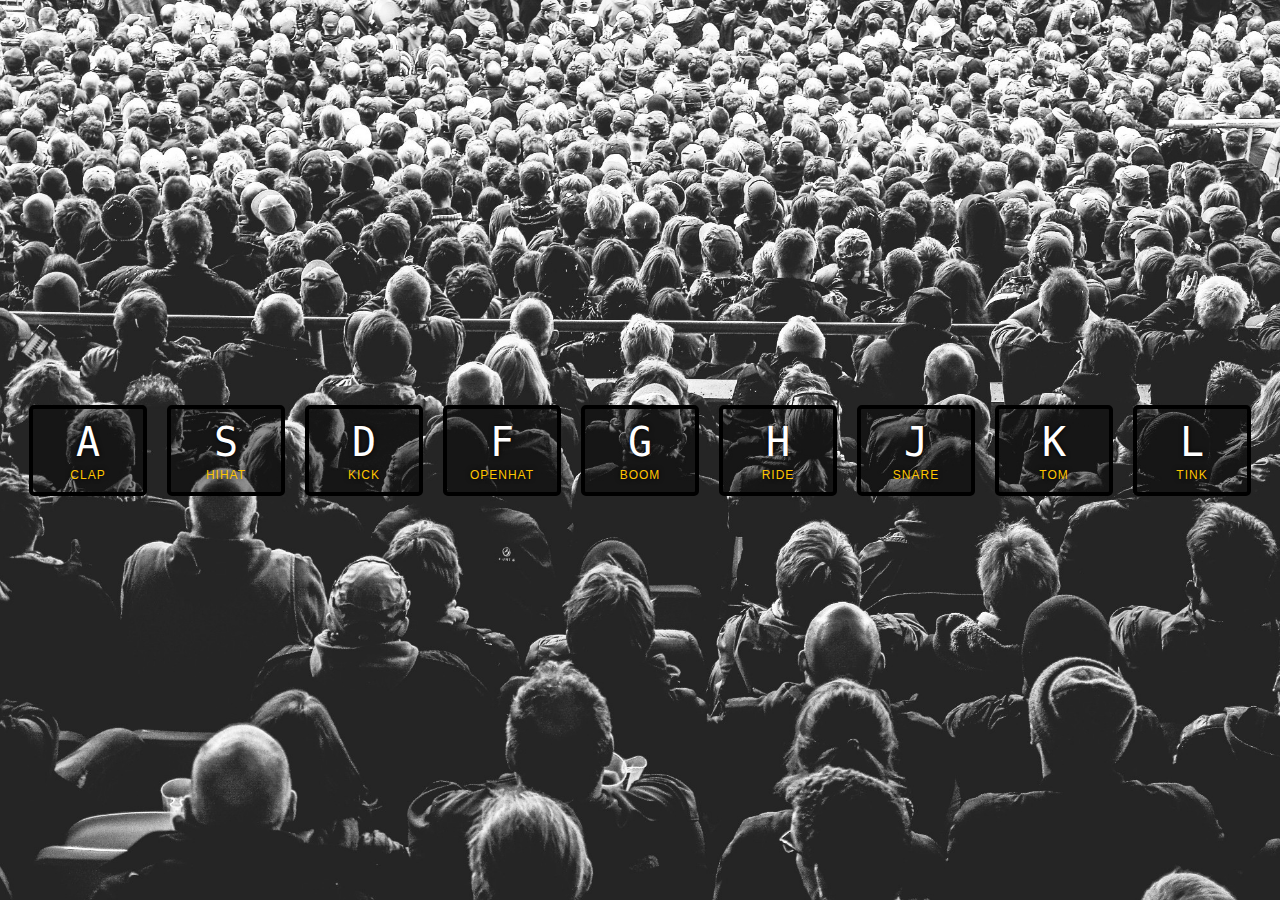
<file: 01-drum-kit/index.html>
<!DOCTYPE html>
<html lang="en">
<head>
  <meta charset="UTF-8">
  <title>JS Drum Kit</title>
  <link rel="stylesheet" href="public/style.css">
</head>
<body>


  <div class="keys">
    <div data-key="65" class="key">
      <kbd>A</kbd>
      <span class="sound">clap</span>
    </div>
    <div data-key="83" class="key">
      <kbd>S</kbd>
      <span class="sound">hihat</span>
    </div>
    <div data-key="68" class="key">
      <kbd>D</kbd>
      <span class="sound">kick</span>
    </div>
    <div data-key="70" class="key">
      <kbd>F</kbd>
      <span class="sound">openhat</span>
    </div>
    <div data-key="71" class="key">
      <kbd>G</kbd>
      <span class="sound">boom</span>
    </div>
    <div data-key="72" class="key">
      <kbd>H</kbd>
      <span class="sound">ride</span>
    </div>
    <div data-key="74" class="key">
      <kbd>J</kbd>
      <span class="sound">snare</span>
    </div>
    <div data-key="75" class="key">
      <kbd>K</kbd>
      <span class="sound">tom</span>
    </div>
    <div data-key="76" class="key">
      <kbd>L</kbd>
      <span class="sound">tink</span>
    </div>
  </div>
  <audio data-key="65" src="public/sounds/clap.wav"></audio>
  <audio data-key="83" src="public/sounds/hihat.wav"></audio>
  <audio data-key="68" src="public/sounds/kick.wav"></audio>
  <audio data-key="70" src="public/sounds/openhat.wav"></audio>
  <audio data-key="71" src="public/sounds/boom.wav"></audio>
  <audio data-key="72" src="public/sounds/ride.wav"></audio>
  <audio data-key="74" src="public/sounds/snare.wav"></audio>
  <audio data-key="75" src="public/sounds/tom.wav"></audio>
  <audio data-key="76" src="public/sounds/tink.wav"></audio>
  
<script type="module" src="./src/init/index.js"></script>
</body>
</html>
</file>
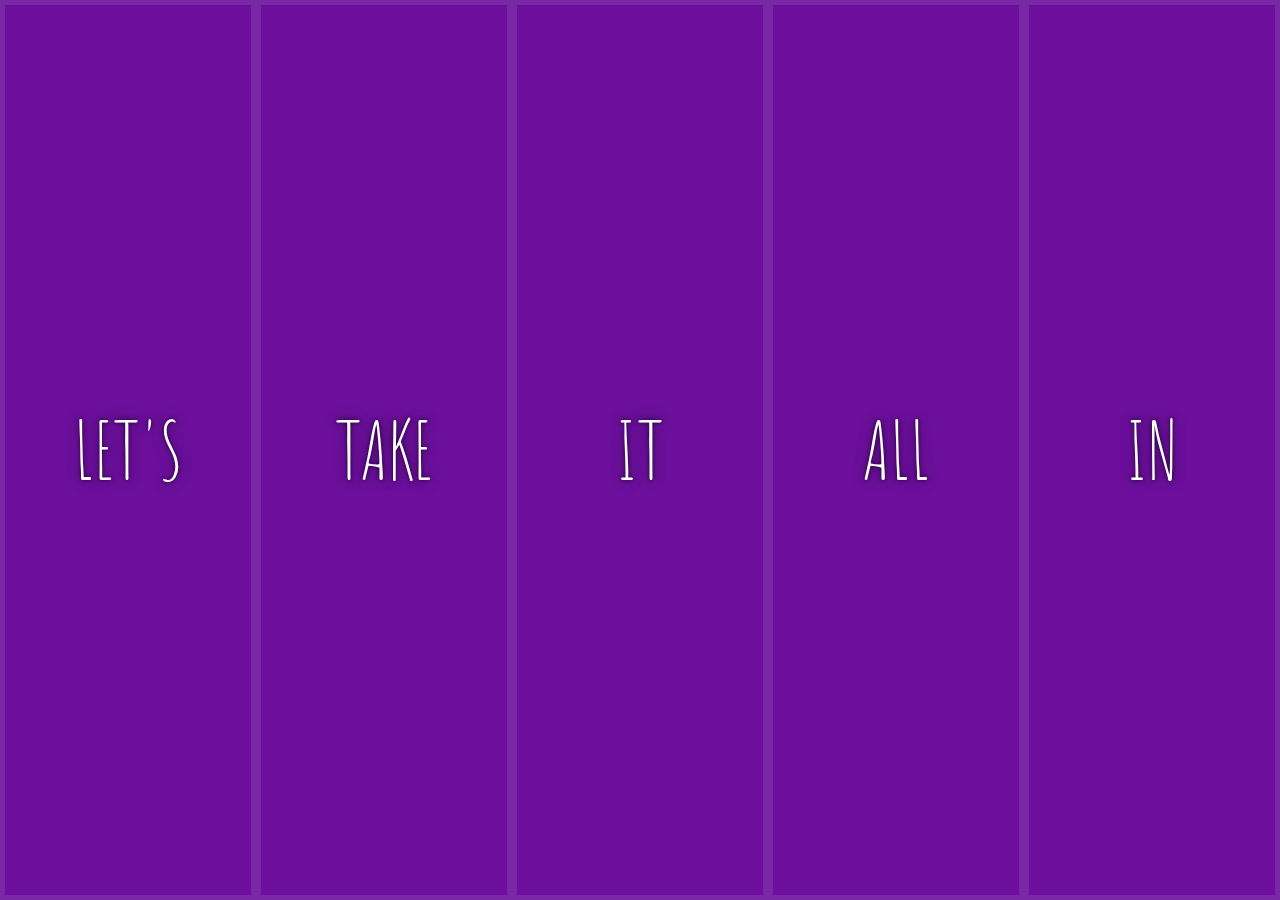
<file: 03-flex-panel-gallery/index.html>
<!DOCTYPE html>
<html lang="en">
  <head>
    <meta charset="UTF-8" />
    <title>Flex Panels 💪</title>
    <link
      href="https://fonts.googleapis.com/css?family=Amatic+SC"
      rel="stylesheet"
      type="text/css"
    />

    <link rel="stylesheet" href="public/style.css" />
  </head>
  <body>
    <style></style>

    <div class="panels">
      <div class="panel panel1">
        <p>Hey</p>
        <p>Let's</p>
        <p>Dance</p>
      </div>
      <div class="panel panel2">
        <p>Give</p>
        <p>Take</p>
        <p>Receive</p>
      </div>
      <div class="panel panel3">
        <p>Experience</p>
        <p>It</p>
        <p>Today</p>
      </div>
      <div class="panel panel4">
        <p>Give</p>
        <p>All</p>
        <p>You can</p>
      </div>
      <div class="panel panel5">
        <p>Life</p>
        <p>In</p>
        <p>Motion</p>
      </div>
    </div>

    <script type="module" src="./src/init/index.js"></script>
  </body>
</html>
</file>
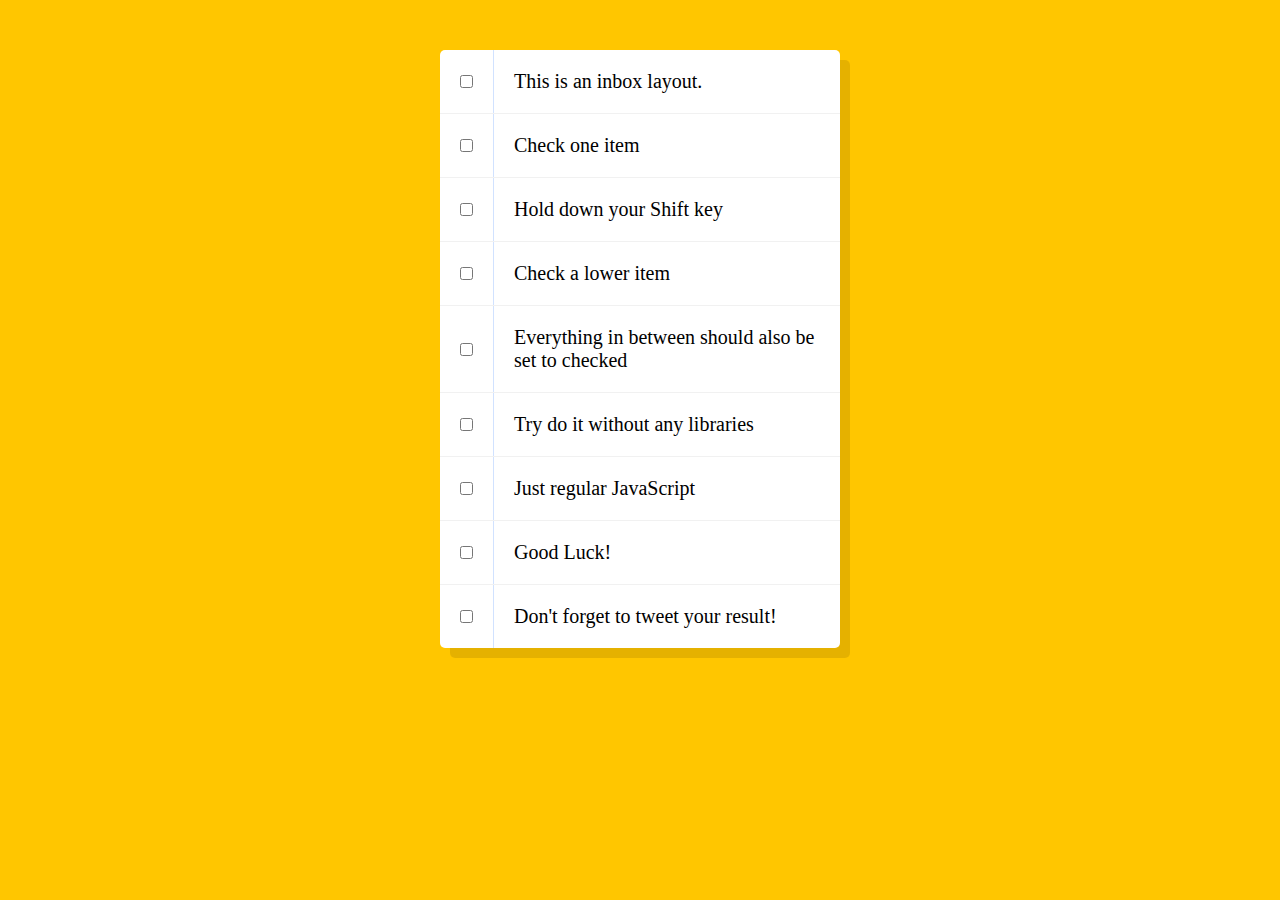
<file: 04-hold-shift-bx/index.html>
<!DOCTYPE html>
<html lang="en">
  <head>
    <meta charset="UTF-8" />
    <title>Hold Shift to Check Multiple Checkboxes</title>
    <link rel="stylesheet" href="./public/style.css" />
  </head>
  <body>
    <!--
   The following is a common layout you would see in an email client.
   When a user clicks a checkbox, holds Shift, and then clicks another checkbox a few rows down, all the checkboxes in-between those two checkboxes should be checked.
  -->
    <div class="inbox">
      <div class="item">
        <input type="checkbox" />
        <p>This is an inbox layout.</p>
      </div>
      <div class="item">
        <input type="checkbox" />
        <p>Check one item</p>
      </div>
      <div class="item">
        <input type="checkbox" />
        <p>Hold down your Shift key</p>
      </div>
      <div class="item">
        <input type="checkbox" />
        <p>Check a lower item</p>
      </div>
      <div class="item">
        <input type="checkbox" />
        <p>Everything in between should also be set to checked</p>
      </div>
      <div class="item">
        <input type="checkbox" />
        <p>Try do it without any libraries</p>
      </div>
      <div class="item">
        <input type="checkbox" />
        <p>Just regular JavaScript</p>
      </div>
      <div class="item">
        <input type="checkbox" />
        <p>Good Luck!</p>
      </div>
      <div class="item">
        <input type="checkbox" />
        <p>Don't forget to tweet your result!</p>
      </div>
    </div>

    <script type="module" src="./src/init/index.js"></script>
  </body>
</html>
</file>
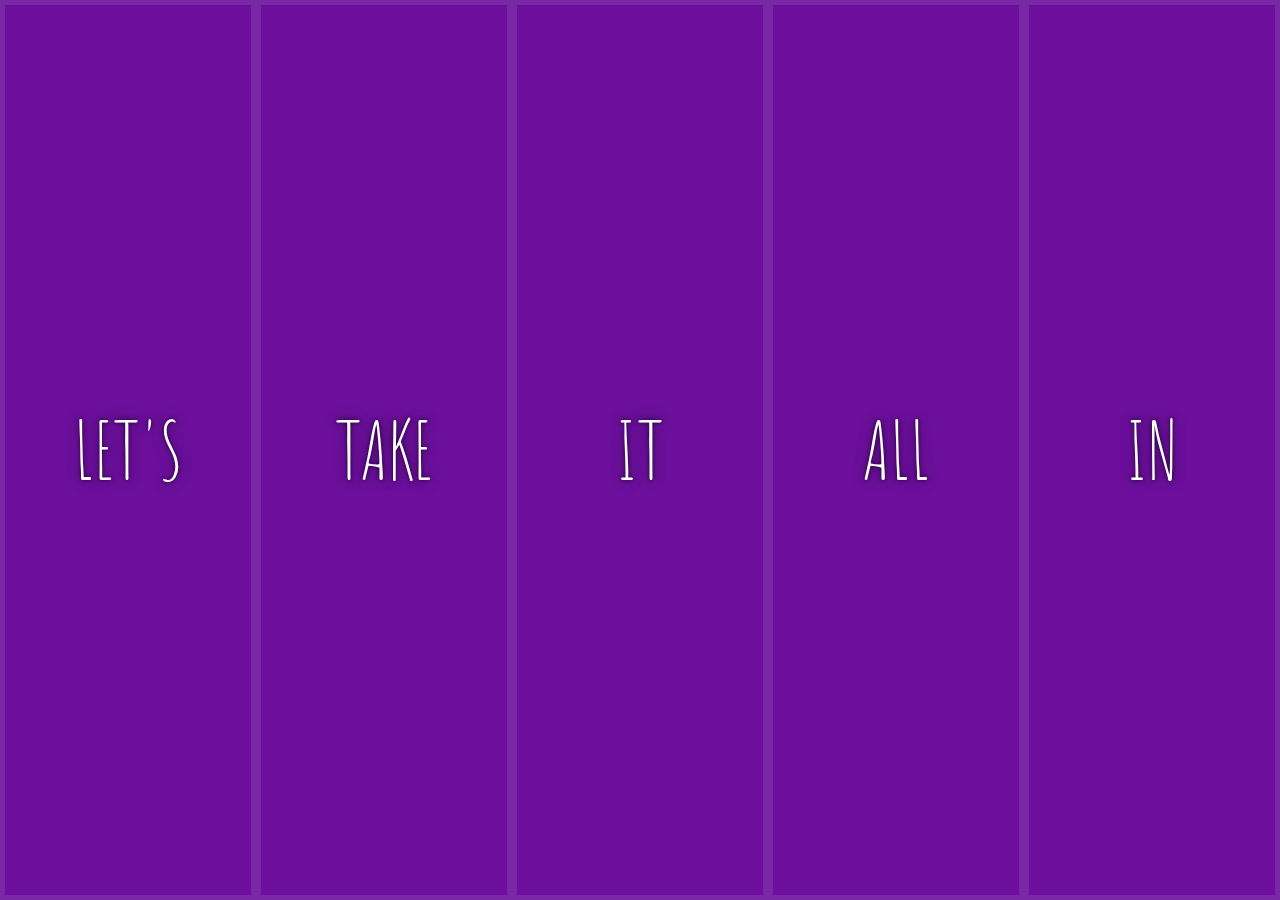
<file: 03-flex-panel-gallery/original.html>
<!DOCTYPE html>
<html lang="en">
  <head>
    <meta charset="UTF-8" />
    <title>Flex Panels 💪</title>
    <link
      href="https://fonts.googleapis.com/css?family=Amatic+SC"
      rel="stylesheet"
      type="text/css"
    />
  </head>
  <body>
    <style>
      html {
        box-sizing: border-box;
        background: #ffc600;
        font-family: "helvetica neue";
        font-size: 20px;
        font-weight: 200;
      }

      body {
        margin: 0;
      }

      *,
      *:before,
      *:after {
        box-sizing: inherit;
      }

      .panels {
        min-height: 100vh;
        overflow: hidden;
        display: flex;
      }

      .panel {
        background: #6b0f9c;
        box-shadow: inset 0 0 0 5px rgba(255, 255, 255, 0.1);
        color: white;
        text-align: center;
        align-items: center;
        /* Safari transitionend event.propertyName === flex */
        /* Chrome + FF transitionend event.propertyName === flex-grow */
        transition: font-size 0.7s cubic-bezier(0.61, -0.19, 0.7, -0.11),
          flex 0.7s cubic-bezier(0.61, -0.19, 0.7, -0.11), background 0.2s;
        font-size: 20px;
        background-size: cover;
        background-position: center;
        flex: 1;
        justify-content: center;
        display: flex;
        flex-direction: column;
      }

      .panel1 {
        background-image: url(https://source.unsplash.com/gYl-UtwNg_I/1500x1500);
      }
      .panel2 {
        background-image: url(https://source.unsplash.com/rFKUFzjPYiQ/1500x1500);
      }
      .panel3 {
        background-image: url(https://images.unsplash.com/photo-1465188162913-8fb5709d6d57?ixlib=rb-0.3.5&q=80&fm=jpg&crop=faces&cs=tinysrgb&w=1500&h=1500&fit=crop&s=967e8a713a4e395260793fc8c802901d);
      }
      .panel4 {
        background-image: url(https://source.unsplash.com/ITjiVXcwVng/1500x1500);
      }
      .panel5 {
        background-image: url(https://source.unsplash.com/3MNzGlQM7qs/1500x1500);
      }

      /* Flex Items */
      .panel > * {
        margin: 0;
        width: 100%;
        transition: transform 0.5s;
        flex: 1 0 auto;
        display: flex;
        justify-content: center;
        align-items: center;
      }

      .panel > *:first-child {
        transform: translateY(-100%);
      }
      .panel.open-active > *:first-child {
        transform: translateY(0);
      }
      .panel > *:last-child {
        transform: translateY(100%);
      }
      .panel.open-active > *:last-child {
        transform: translateY(0);
      }

      .panel p {
        text-transform: uppercase;
        font-family: "Amatic SC", cursive;
        text-shadow: 0 0 4px rgba(0, 0, 0, 0.72), 0 0 14px rgba(0, 0, 0, 0.45);
        font-size: 2em;
      }

      .panel p:nth-child(2) {
        font-size: 4em;
      }

      .panel.open {
        flex: 5;
        font-size: 40px;
      }

      @media only screen and (max-width: 600px) {
        .panel p {
          font-size: 1em;
        }
      }
    </style>

    <div class="panels">
      <div class="panel panel1">
        <p>Hey</p>
        <p>Let's</p>
        <p>Dance</p>
      </div>
      <div class="panel panel2">
        <p>Give</p>
        <p>Take</p>
        <p>Receive</p>
      </div>
      <div class="panel panel3">
        <p>Experience</p>
        <p>It</p>
        <p>Today</p>
      </div>
      <div class="panel panel4">
        <p>Give</p>
        <p>All</p>
        <p>You can</p>
      </div>
      <div class="panel panel5">
        <p>Life</p>
        <p>In</p>
        <p>Motion</p>
      </div>
    </div>

    <script>
      const panels = document.querySelectorAll(".panel");

      function toggleOpen() {
        console.log("Hello");
        this.classList.toggle("open");
      }

      function toggleActive(e) {
        console.log(e.propertyName);
        if (e.propertyName.includes("flex")) {
          this.classList.toggle("open-active");
        }
      }

      panels.forEach((panel) => panel.addEventListener("click", toggleOpen));
      panels.forEach((panel) =>
        panel.addEventListener("transitionend", toggleActive)
      );
    </script>
  </body>
</html>
</file>
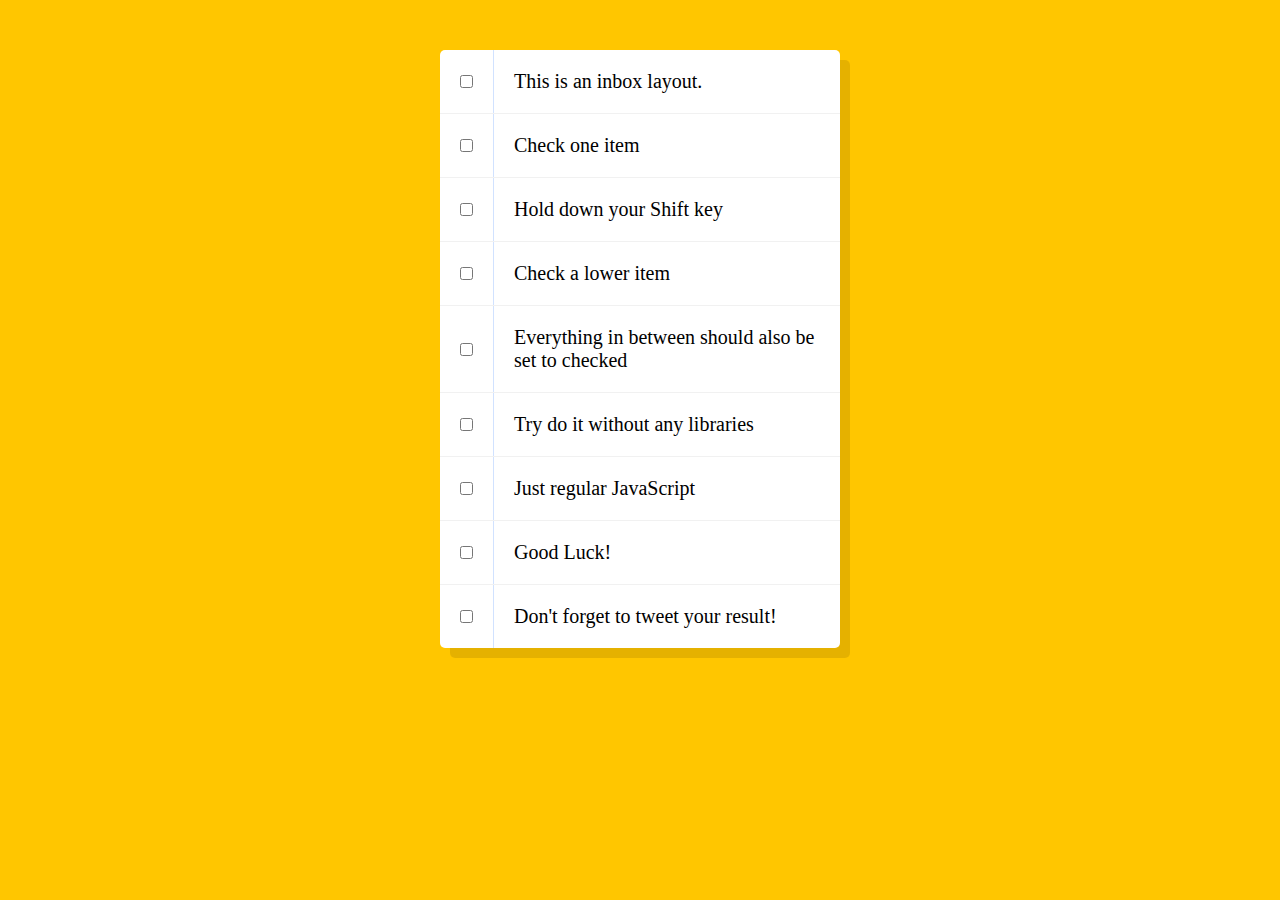
<file: 04-hold-shift-bx/original.html>
<!DOCTYPE html>
<html lang="en">
  <head>
    <meta charset="UTF-8" />
    <title>Hold Shift to Check Multiple Checkboxes</title>
  </head>
  <body>
    <style>
      html {
        font-family: sans-serif;
        background: #ffc600;
      }

      .inbox {
        max-width: 400px;
        margin: 50px auto;
        background: white;
        border-radius: 5px;
        box-shadow: 10px 10px 0 rgba(0, 0, 0, 0.1);
      }

      .item {
        display: flex;
        align-items: center;
        border-bottom: 1px solid #f1f1f1;
      }

      .item:last-child {
        border-bottom: 0;
      }

      input:checked + p {
        background: #f9f9f9;
        text-decoration: line-through;
      }

      input[type="checkbox"] {
        margin: 20px;
      }

      p {
        margin: 0;
        padding: 20px;
        transition: background 0.2s;
        flex: 1;
        font-family: "helvetica neue";
        font-size: 20px;
        font-weight: 200;
        border-left: 1px solid #d1e2ff;
      }
    </style>
    <!--
   The following is a common layout you would see in an email client.
   When a user clicks a checkbox, holds Shift, and then clicks another checkbox a few rows down, all the checkboxes in-between those two checkboxes should be checked.
  -->
    <div class="inbox">
      <div class="item">
        <input type="checkbox" />
        <p>This is an inbox layout.</p>
      </div>
      <div class="item">
        <input type="checkbox" />
        <p>Check one item</p>
      </div>
      <div class="item">
        <input type="checkbox" />
        <p>Hold down your Shift key</p>
      </div>
      <div class="item">
        <input type="checkbox" />
        <p>Check a lower item</p>
      </div>
      <div class="item">
        <input type="checkbox" />
        <p>Everything in between should also be set to checked</p>
      </div>
      <div class="item">
        <input type="checkbox" />
        <p>Try do it without any libraries</p>
      </div>
      <div class="item">
        <input type="checkbox" />
        <p>Just regular JavaScript</p>
      </div>
      <div class="item">
        <input type="checkbox" />
        <p>Good Luck!</p>
      </div>
      <div class="item">
        <input type="checkbox" />
        <p>Don't forget to tweet your result!</p>
      </div>
    </div>

    <script>
      const checkboxes = document.querySelectorAll(
        '.inbox input[type="checkbox"]'
      );

      let lastChecked;

      function handleCheck(e) {
        // Check if they had the shift key down
        // AND check that they are checking it
        let inBetween = false;
        if (e.shiftKey && this.checked) {
          // go ahead and do what we please
          // loop over every single checkbox
          checkboxes.forEach((checkbox) => {
            console.log(checkbox);
            if (checkbox === this || checkbox === lastChecked) {
              inBetween = !inBetween;
              console.log("Starting to check them in between!");
            }

            if (inBetween) {
              checkbox.checked = true;
            }
          });
        }

        lastChecked = this;
      }

      checkboxes.forEach((checkbox) =>
        checkbox.addEventListener("click", handleCheck)
      );
    </script>
  </body>
</html>
</file>
<file: 01-drum-kit/public/style.css>
html {
  font-size: 10px;
  background: url('./background.jpg') bottom center;
  background-size: cover;
}

body,html {
  margin: 0;
  padding: 0;
  font-family: sans-serif;
}

.keys {
  display: flex;
  flex: 1;
  min-height: 100vh;
  align-items: center;
  justify-content: center;
}

.key {
  border: .4rem solid black;
  border-radius: .5rem;
  margin: 1rem;
  font-size: 1.5rem;
  padding: 1rem .5rem;
  transition: all .07s ease;
  width: 10rem;
  text-align: center;
  color: white;
  background: rgba(0,0,0,0.4);
  text-shadow: 0 0 .5rem black;
}

.playing {
  transform: scale(1.1);
  border-color: #ffc600;
  box-shadow: 0 0 1rem #ffc600;
}

kbd {
  display: block;
  font-size: 4rem;
}

.sound {
  font-size: 1.2rem;
  text-transform: uppercase;
  letter-spacing: .1rem;
  color: #ffc600;
}
</file>
<file: 03-flex-panel-gallery/public/style.css>
html {
  box-sizing: border-box;
  background: #ffc600;
  font-family: "helvetica neue";
  font-size: 20px;
  font-weight: 200;
}

body {
  margin: 0;
}

*,
*:before,
*:after {
  box-sizing: inherit;
}

.panels {
  min-height: 100vh;
  overflow: hidden;
  display: flex;
}

.panel {
  background: #6b0f9c;
  box-shadow: inset 0 0 0 5px rgba(255, 255, 255, 0.1);
  color: white;
  text-align: center;
  align-items: center;
  /* Safari transitionend event.propertyName === flex */
  /* Chrome + FF transitionend event.propertyName === flex-grow */
  transition: font-size 0.7s cubic-bezier(0.61, -0.19, 0.7, -0.11),
    flex 0.7s cubic-bezier(0.61, -0.19, 0.7, -0.11), background 0.2s;
  font-size: 20px;
  background-size: cover;
  background-position: center;
  flex: 1;
  justify-content: center;
  display: flex;
  flex-direction: column;
}

.panel1 {
  background-image: url(https://source.unsplash.com/gYl-UtwNg_I/1500x1500);
}
.panel2 {
  background-image: url(https://source.unsplash.com/rFKUFzjPYiQ/1500x1500);
}
.panel3 {
  background-image: url(https://images.unsplash.com/photo-1465188162913-8fb5709d6d57?ixlib=rb-0.3.5&q=80&fm=jpg&crop=faces&cs=tinysrgb&w=1500&h=1500&fit=crop&s=967e8a713a4e395260793fc8c802901d);
}
.panel4 {
  background-image: url(https://source.unsplash.com/ITjiVXcwVng/1500x1500);
}
.panel5 {
  background-image: url(https://source.unsplash.com/3MNzGlQM7qs/1500x1500);
}

/* Flex Items */
.panel > * {
  margin: 0;
  width: 100%;
  transition: transform 0.5s;
  flex: 1 0 auto;
  display: flex;
  justify-content: center;
  align-items: center;
}

.panel > *:first-child {
  transform: translateY(-100%);
}
.panel.open-active > *:first-child {
  transform: translateY(0);
}
.panel > *:last-child {
  transform: translateY(100%);
}
.panel.open-active > *:last-child {
  transform: translateY(0);
}

.panel p {
  text-transform: uppercase;
  font-family: "Amatic SC", cursive;
  text-shadow: 0 0 4px rgba(0, 0, 0, 0.72), 0 0 14px rgba(0, 0, 0, 0.45);
  font-size: 2em;
}

.panel p:nth-child(2) {
  font-size: 4em;
}

.panel.open {
  flex: 5;
  font-size: 40px;
}

@media only screen and (max-width: 600px) {
  .panel p {
    font-size: 1em;
  }
}
</file>
<file: 04-hold-shift-bx/public/style.css>
html {
  font-family: sans-serif;
  background: #ffc600;
}

.inbox {
  max-width: 400px;
  margin: 50px auto;
  background: white;
  border-radius: 5px;
  box-shadow: 10px 10px 0 rgba(0, 0, 0, 0.1);
}

.item {
  display: flex;
  align-items: center;
  border-bottom: 1px solid #f1f1f1;
}

.item:last-child {
  border-bottom: 0;
}

input:checked + p {
  background: #f9f9f9;
  text-decoration: line-through;
}

input[type="checkbox"] {
  margin: 20px;
}

p {
  margin: 0;
  padding: 20px;
  transition: background 0.2s;
  flex: 1;
  font-family: "helvetica neue";
  font-size: 20px;
  font-weight: 200;
  border-left: 1px solid #d1e2ff;
}
</file>
